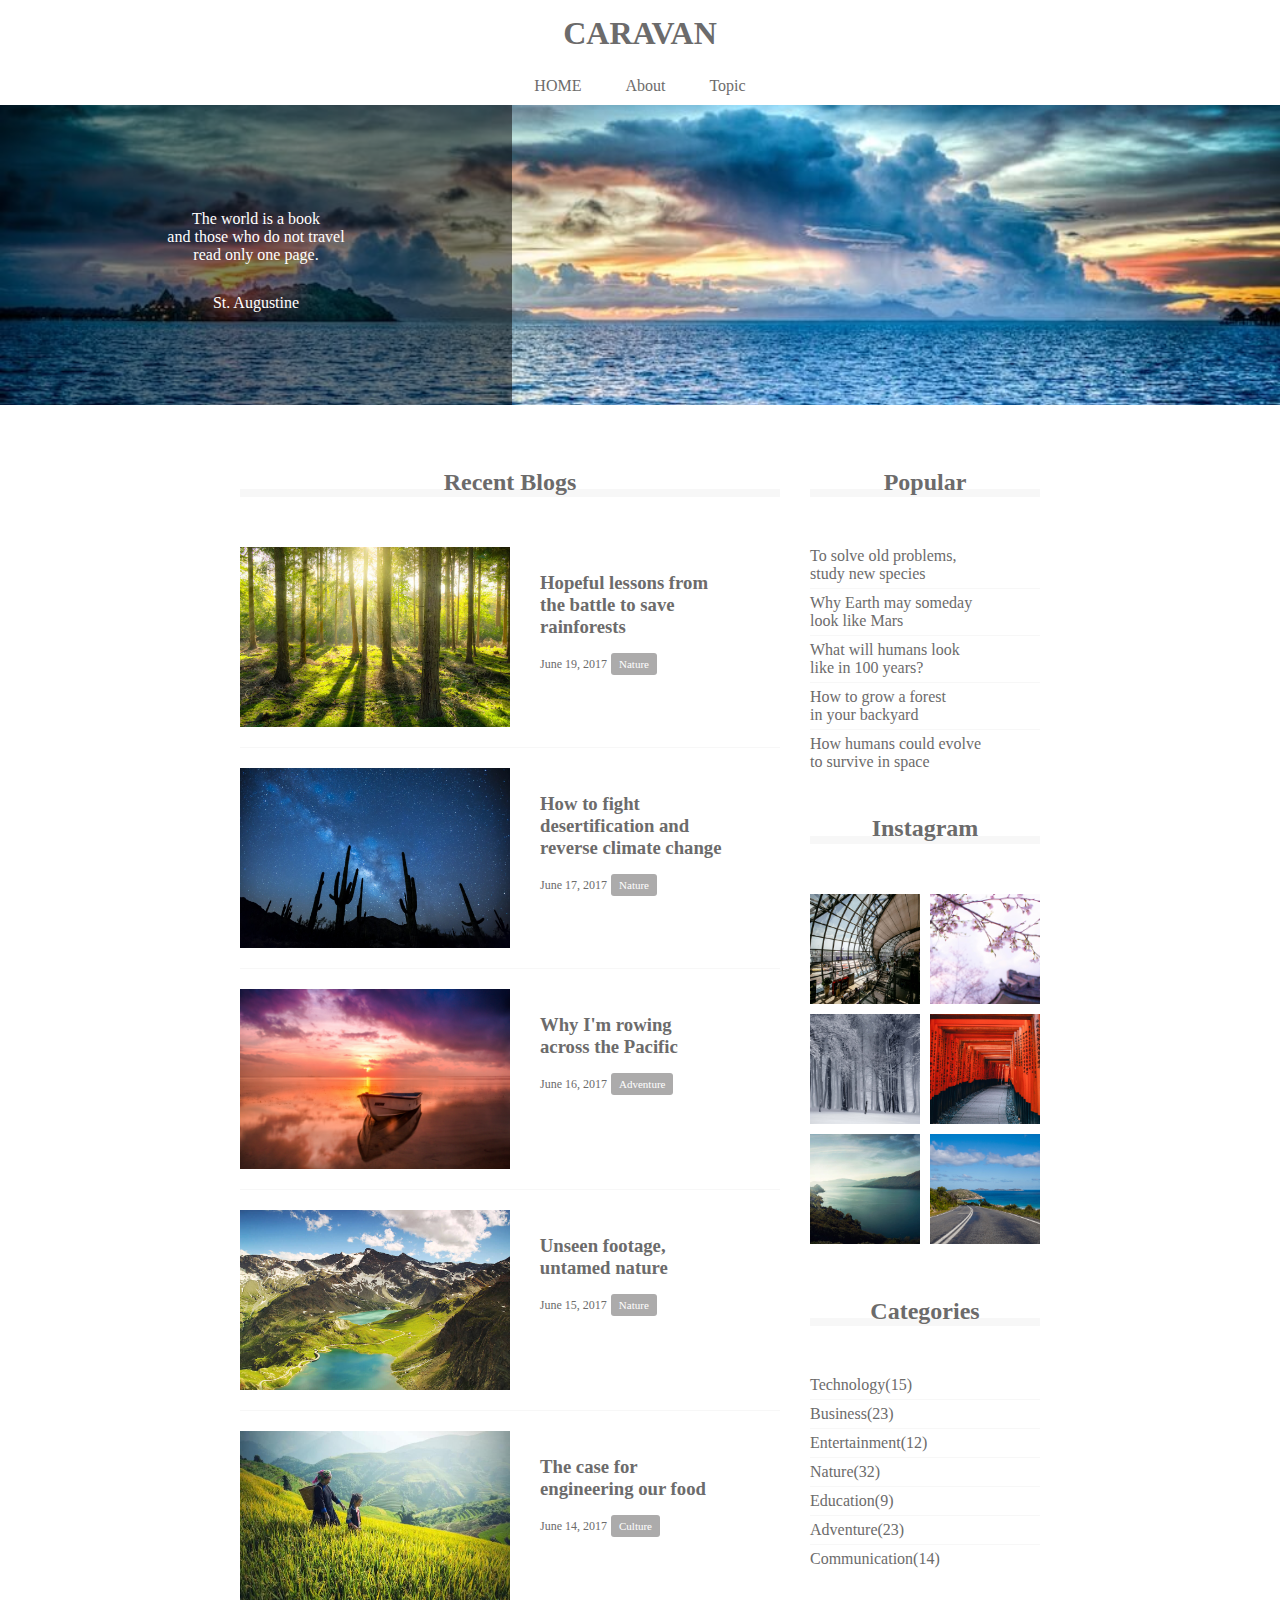
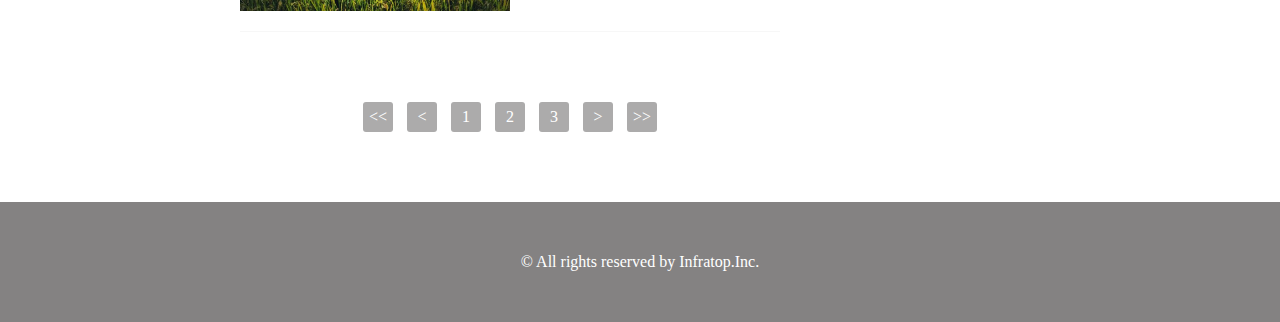
<file: caravan3/index.html>
<!DOCTYPE html>
<html lang="ja">
  <head>
    <meta charset="UTF-8" />
    <link rel="stylesheet" href="style.css" />
    <title>CARAVAN</title>
  </head>

  <body>
    <header>
      <h1 class="heading">
        <a href="index.html">
          CARAVAN
        </a>
      </h1>
    </header>

    <nav>
      <ul class="nav-list">
        <li class="nav-list-item">
          <a href="index.html">HOME</a>
        </li>
        <li class="nav-list-item">About</li>
        <li class="nav-list-item">Topic</li>
      </ul>
    </nav>

    <div class="main-visual">
      <div class="main-visual-content">
        <p class="main-visual-text">
          The world is a book<br />
          and those who do not travel<br />
          read only one page.
        </p>
        <p class="main-visual-name">
          St. Augustine
        </p>
      </div>
    </div>

    <main>
      <section class="blog">
        <h2 class="blog-heading">Recent Blogs</h2>
        <div class="blog-box">
          <div class="blog-item">
            <img class="blog-image" src="img/forest.jpg" />
            <section class="blog-text">
              <h3 class="blog-text-heading">
                <a href="single.html">
                  Hopeful lessons from<br>
                  the battle to save<br>
                  rainforests
                </a>
              </h3>
              <p class="blog-date">June 19, 2017</p>
              <span class="category">Nature</span>
            </section>
          </div>
          <div class="blog-item">
            <img class="blog-image" src="img/desert.jpg" />
            <section class="blog-text">
              <h3 class="blog-text-heading">
                <a href="single.html">
                  How to fight<br>
                  desertification and<br>
                  reverse climate change
                </a>
              </h3>
              <p class="blog-date">June 17, 2017</p>
              <span class="category">Nature</span>
            </section>
          </div>
          <div class="blog-item">
            <img class="blog-image" src="img/sunset.jpg" />
            <section class="blog-text">
              <h3 class="blog-text-heading">
                <a href="single.html">
                  Why I'm rowing<br>
                  across the Pacific
                </a>
              </h3>
              <p class="blog-date">June 16, 2017</p>
              <span class="category">Adventure</span>
            </section>
          </div>
          <div class="blog-item">
            <img class="blog-image" src="img/italy.jpg" />
            <section class="blog-text">
              <h3 class="blog-text-heading">
                <a href="single.html">
                  Unseen footage,<br>
                  untamed nature
                </a>
              </h3>
              <p class="blog-date">June 15, 2017</p>
              <span class="category">Nature</span>
            </section>
          </div>
          <div class="blog-item">
            <img class="blog-image" src="img/asia.jpg" />
            <section class="blog-text">
              <h3 class="blog-text-heading">
                <a href="single.html">
                  The case for<br>
                  engineering our food
                </a>
              </h3>
              <p class="blog-date">June 14, 2017</p>
              <span class="category">Culture</span>
            </section>
          </div>
        </div>
        <div class="pagination">
          <p><<</p>
          <p><</p>
          <p>1</p>
          <p>2</p>
          <p>3</p>
          <p>></p>
          <p>>></p>
        </div>

      </section>
      <div class="sidebar">
        <section class="popular">
          <h2 class="popular-heading common-heading">Popular</h2>
          <div class="sidebar-contents">
            <p class="popular-text">
              To solve old problems,<br />study new species
            </p>
            <p class="popular-text">
              Why Earth may someday<br />look like Mars
            </p>
            <p class="popular-text">
              What will humans look<br />like in 100 years?
            </p>
            <p class="popular-text">
              How to grow a forest<br />in your backyard
            </p>
            <p class="popular-text">
              How humans could evolve<br />to survive in space
            </p>
          </div>
        </section>
        <section class="instagram">
          <h2 class="instagram-heading common-heading">Instagram</h2>
          <div class="sidebar-contents">
            <div class="instagram-box"></div>
            <div class="instagram-box"></div>
            <div class="instagram-box"></div>
            <div class="instagram-box"></div>
            <div class="instagram-box"></div>
            <div class="instagram-box"></div>
          </div>
        </section>
        <section class="categories">
          <h2 class="categories-heading common-heading">Categories</h2>
          <div class="sidebar-contents">
            <p class="categories-text">Technology(15)</p>
            <p class="categories-text">Business(23)</p>
            <p class="categories-text">Entertainment(12)</p>
            <p class="categories-text">Nature(32)</p>
            <p class="categories-text">Education(9)</p>
            <p class="categories-text">Adventure(23)</p>
            <p class="categories-text">Communication(14)</p>
          </div>
        </section>
      </div>
    </main>

    <footer>
      <p class="footer-text">© All rights reserved by Infratop.Inc.</p>
    </footer>
   </body>
 </html>
</file>
<file: caravan3/style.css>
* {
  margin: 0;
  padding: 0;
  box-sizing: border-box;
  color: #6c6b6b;
}

a {
  text-decoration: none;
}

header {
  width: 90%; /* 横幅90% */
  padding: 15px 0;
  margin: 0 auto;
  text-align: center;
}

header .heading {
  /* headerタグ内のheadingクラスにのみ反映される */
  font-size: 32px;
}

.nav-list {
  text-align: center;
  padding: 10px 0;
  margin: 0 auto;
}

.nav-list-item {
  list-style: none;
  display: inline-block;
  margin: 0 20px;
}

.main-visual {
  width: 100%; /* 横幅いっぱい */
  height: 300px; /* 高さ300px */
  background-image: url(img/mv.jpg);
  background-size: cover; /* 縦横比を維持したまま背景領域を埋め尽くす */
  background-position: center; /* 背景画像を中央に配置 */
}

.main-visual-content {
  width: 40%; /* 横幅40% */
  height: 300px; /* 親の高さに揃える */
  background-color: rgba(0, 0, 0, 0.5); /* 背景色を半透明の黒にする */
  text-align: center; /* 文字を中央揃えにする */
  padding-top: 105px; /* 上側の内側余白で垂直方向の位置を調整 */
}

.main-visual-text {
  color: #fff; /* 文字色を白に変更 */
}

.main-visual-name {
  margin-top: 30px; /* 上側の外側の余白 */
  color: #fff; /* 文字色を白に変更 */
}

main {
  width: 800px; /* 横幅800px */
  display: flex; /* Flexboxの利用 */
  justify-content: center; /* 要素の横並び・中央寄せ */
  margin: 0 auto; /* 要素の中央揃え */
  padding: 70px 0; /* 上下に70px、左右に0pxの内側余白 */
}

.blog {
  width: 540px;
  margin-right: 30px; /* 領域の右側余白 */
}

.blog-heading {
  border-bottom: 8px solid #f7f7f7;
  text-align: center;
  line-height: 0.6;
}

.blog-box {
  padding-top: 50px;
}

.blog-item {
  padding-bottom: 20px;
  margin-bottom: 20px;
  border-bottom: 1px solid #f7f7f7;
  display: flex;
  justify-content: flex-start;
}

.blog-image {
  height: 180px;
}

.blog-text {
  padding: 25px 0 0 30px;
}

.blog-text-heading {
  padding-bottom: 15px;
}

.blog-date {
  font-size: 12px;
  display: inline-block;
}

.category {
  display: inline-block;
  padding: 5px 8px;
  background-color: #acabab;
  border-radius: 3px;
  color: #fff;
  font-size: 11px;
}

.pagination {
  text-align: center;
  padding-top: 50px;
}

.pagination p {
  display: inline-block;
  width: 30px;
  height: 30px;
  margin: 0 5px;
  color: #fff;
  background-color: #acabab;
  border-radius: 3px;
  line-height: 30px;
}

.sidebar {
  width: 230px;
}

.common-heading {
  border-bottom: 8px solid #f7f7f7;
  text-align: center;
  line-height: 0.6;
}

.sidebar-contents {
  padding: 50px 0;
}

.popular-text,
.categories-text {
  padding-bottom: 5px;
  border-bottom: 1px solid #f7f7f7;
  margin-bottom: 5px;
}

.popular-text:last-child,
.categories-text:last-child {
  margin: 0;
  padding: 0;
  border: none;
}

.instagram .sidebar-contents {
  display: flex;
  flex-wrap: wrap;
}

.instagram-box {
  width: 110px;
  padding-top: 110px;
  background-size: cover;
  background-position: center;
  margin-bottom: 10px;
}

.instagram-box:nth-child(odd) {
  margin: 0 10px 10px 0;
}

.instagram-box:nth-child(1) {
  background-image: url(img/airport.jpg);
}

.instagram-box:nth-child(2) {
  background-image: url(img/japan.jpg);
}

.instagram-box:nth-child(3) {
  background-image: url(img/snow.jpg);
}

.instagram-box:nth-child(4) {
  background-image: url(img/japan2.jpg);
}

.instagram-box:nth-child(5) {
  background-image: url(img/lake.jpg);
}

.instagram-box:nth-child(6) {
  background-image: url(img/road.jpg);
}

footer {
  width: 100%;
  height: 120px;
  text-align: center;
  line-height: 120px;
  background-color: #848282;
}

.footer-text {
  color: #fff;
}
</file>
